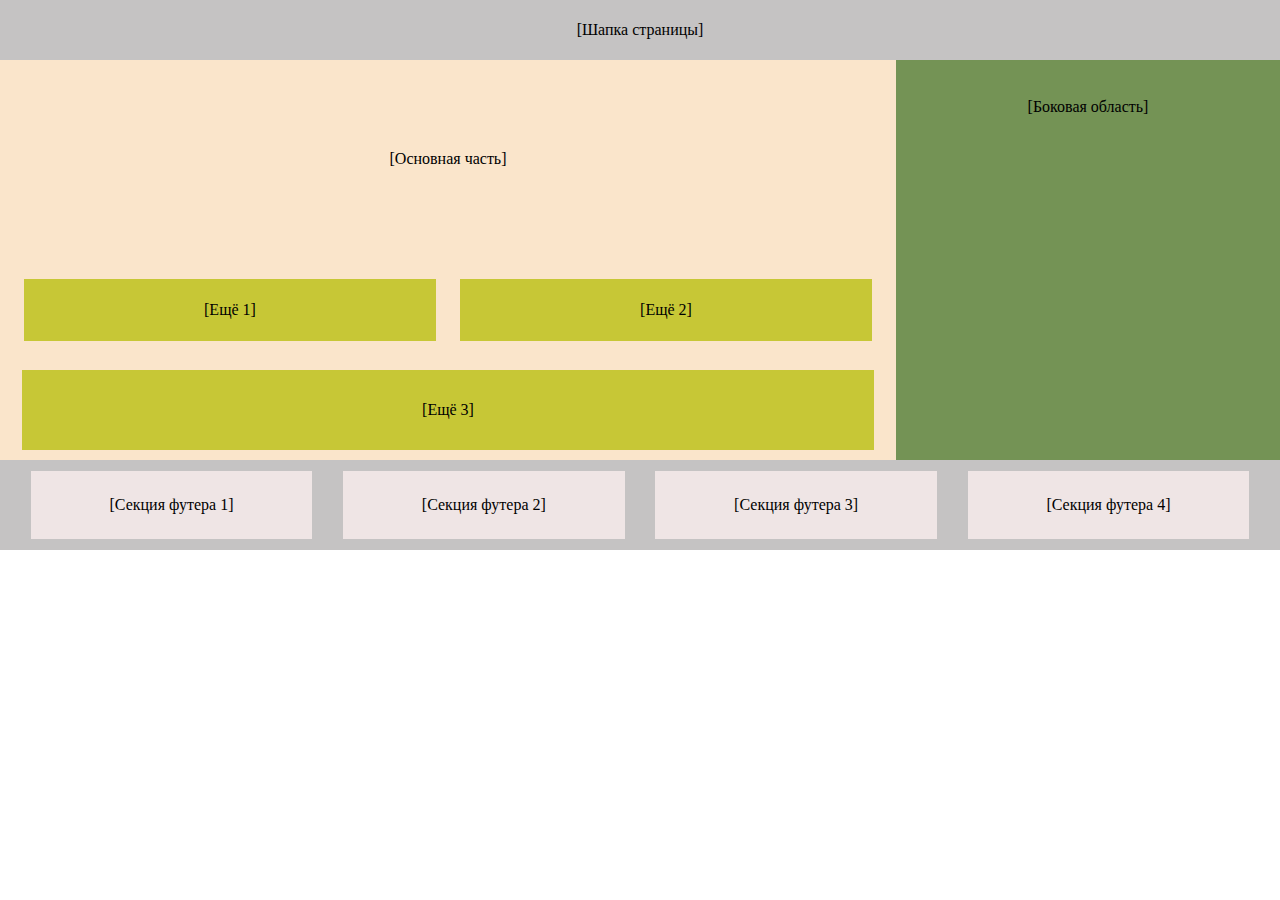
<file: index.html>
<!DOCTYPE html>
<html lang="en">
  <head>
    <meta charset="UTF-8" />
    <meta name="viewport" content="width=device-width, initial-scale=1.0" />
    <title>Document</title>
    <link rel="stylesheet" href="assets/style/normalize.css" />
    <link rel="stylesheet" href="assets/style/style.css" />
  </head>
  <body>
    <div class="root">
      <header class="header">
        <div class="text"><div class="hoofdtext">[Шапка страницы]</div></div>
      </header>
      <main class="main">
        <article class="article">
          <div class="mainpart">
            <div class="maintext">[Основная часть]</div>
          </div>
          <div class="parent">
            <div class="block"><div class="smalltext">[Ещё 1]</div></div>
            <div class="block"><div class="smalltext">[Ещё 2]</div></div>
          </div>
          <div class="bigparent">
            <div class="bigblock"><div class="smalltext">[Ещё 3]</div></div>
          </div>
        </article>
        <aside class="aside">
          <div class="asidepart">
            <div class="asidetext">[Боковая область]</div>
          </div>
        </aside>
      </main>
      <footer class="footer">
        <section class="sectionfooter">
          <div class="footertext">[Секция футера 1]</div>
        </section>
        <section class="sectionfooter">
          <div class="footertext">[Секция футера 2]</div>
        </section>
        <section class="sectionfooter">
          <div class="footertext">[Секция футера 3]</div>
        </section>
        <section class="sectionfooter">
          <div class="footertext">[Секция футера 4]</div>
        </section>
      </footer>
    </div>
  </body>
</html>
</file>
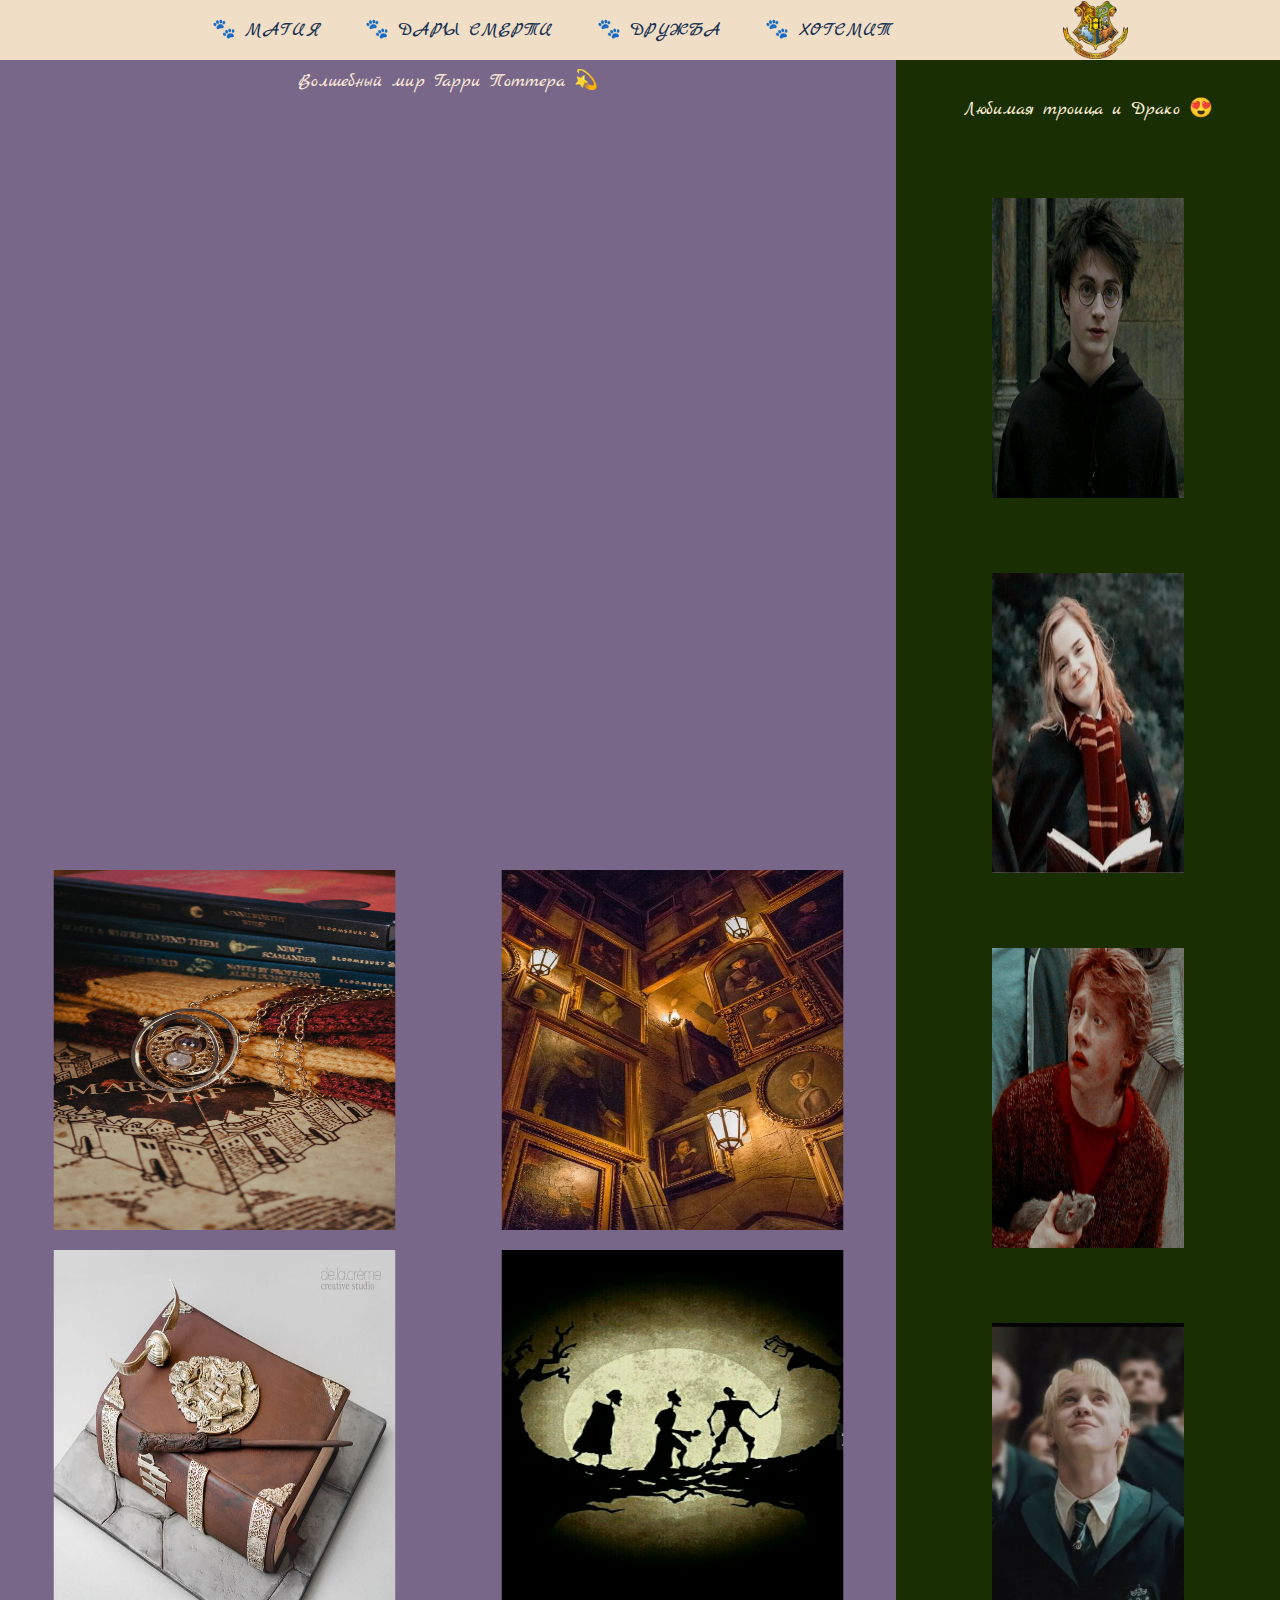
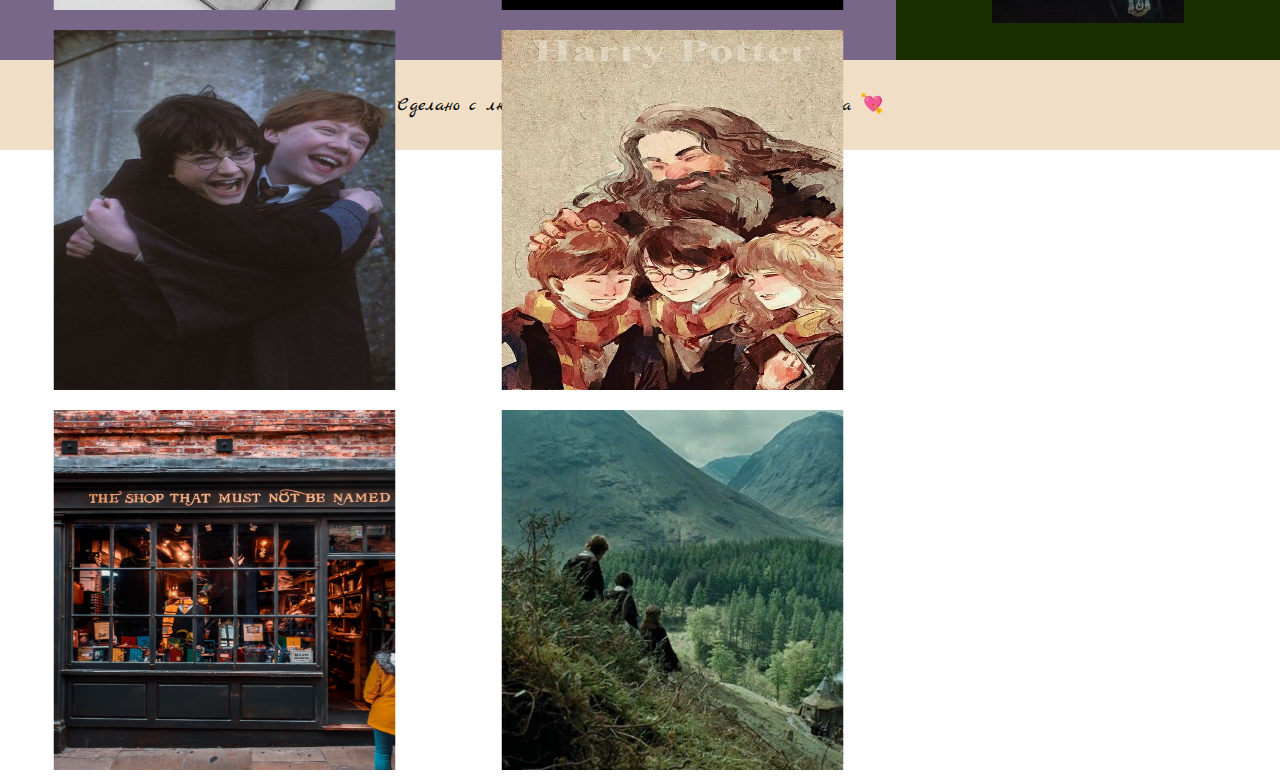
<file: magic.html>
<!DOCTYPE html>
<html lang="en">
  <head>
    <meta charset="UTF-8" />
    <meta name="viewport" content="width=device-width, initial-scale=1.0" />
    <title>Harry Potter</title>
    <link rel="stylesheet" href="assets/style/normalize.css" />
    <link rel="stylesheet" href="assets/style/stylemagic.css" />
    <link rel="preconnect" href="https://fonts.googleapis.com">
<link rel="preconnect" href="https://fonts.gstatic.com" crossorigin>
<link href="https://fonts.googleapis.com/css2?family=Marck+Script&family=Noto+Sans+Mono:wght@300&family=Noto+Sans:ital,wght@1,200&display=swap" rel="stylesheet">
<link rel="shortcut icon" href="assets/icons/crystal-ball.png" type="image/png">
  </head>
  <body>
    <div class="root">
      <header class="header">
        <nav class="nav">
            <ul class="menu">
              <li class="point"><a href="#magic">&#128062; Магия</a></li><!--Поставила якоря в меню на изображения-->
              <li class="point"><a href="#death">&#128062; Дары Смерти</a></li>
              <li class="point"><a href="#friends">&#128062; Дружба</a></li>
              <li class="point"><a href="#hogsmit">&#128062; Хогсмит</a></li>
            </ul>
          </nav>
          <div class="headerimage">
            <img style="width: 65px" src="assets/imgs/hogwarts.png" alt="scroll" />
          </div>
      </header>
      <main class="main">
        <article class="article">
          <div class="mainpart">
            <div class="maintext" style="color: antiquewhite; font-family: 'Marck Script', sans-serif; font-size: larger;">Волшебный мир Гарри Поттера &#128171;</div>
          </div>
          <div class="parent">
            <div class="block"><div class="smalltext"><img src="assets/imgs/mohovik.jpg" alt="Моховик" width="284.97px" height="300px" id="magic" class="flytext"></div></div>
            <div class="block"><div class="smalltext"><img src="assets/imgs/kartini.jpeg" alt="Говорящие картины" width="284.97px" height="300px" id="magic" class="flytext"></div></div>
           <div class="block"><div class="smalltext"><img src="assets/imgs/buzinayapalochka.jpeg" alt="Бузинная палочка" width="284.97px" height="300px" id="death" class="flytext"></div></div>
           <div class="block"><div class="smalltext"><img src="assets/imgs/threebrothers.jpeg" alt="Скачка Барда Бидля" width="284.97px" height="300px" id="death" class="flytext"></div></div>
          
           <div class="block"><div class="smalltext"><img src="assets/imgs/e5d206db-77af-413d-87fe-fc3423bf8919.jpeg" alt="Рон и Гарри" width="284.97px" height="300px" id="friends" class="flytext"></div></div>
           <div class="block"><div class="smalltext"><img src="assets/imgs/withhagrit.jpeg" alt="Хагрид" width="284.97px" height="300px" id="friends" class="flytext"></div></div>

           <div class="block"><div class="smalltext"><img src="assets/imgs/photo2.jpeg" alt="Волшебный магазин" width="284.97px" height="300px" id="hogsmit" class="flytext"></div></div>
           <div class="block"><div class="smalltext"><img src="assets/imgs/The Hogwarts Grounds, Harry Potter.jpeg" alt="Поля" width="284.97px" height="300px" id="hogsmit" class="flytext"></div></div>
          
        </article>
        <aside class="aside">
          <div class="asidepart">
            <div class="asidetext" style="color: antiquewhite; font-family: 'Marck Script', sans-serif; font-size: larger;">Любимая троица и Драко &#128525;</div>
          </div>
          <div class="container">
          <div class="asideimage"><img src="assets/imgs/harry.jpeg" alt="Гарри Поттер" height="300px" width="100%"></div>
          <div class="asideimage"><img src="assets/imgs/hermiona.png" alt="Гермиона Грейнджер" height="300px" width="100%"></div>
          <div class="asideimage"><img src="assets/imgs/ron.jpeg" alt="Рон Уизли" height="300px" width="100%"></div>
          <div class="asideimage"><img src="assets/imgs/Draco.jpeg" alt="Драко Малфой" height="300px" width="100%"></div>
        </div>
        </aside>
      </main>
      <footer class="footer">
        <div style="font-family: 'Marck Script', sans-serif; font-size: larger;">Сделано с любовью к волшебному миру Гарри Поттера &#128152;</div>
      </footer>
    </div>
  </body>
</html>
</file>
<file: assets/style/style.css>
.header {
background-color: rgb(197, 195, 195);
height: 60px;
text-align:center;
vertical-align: middle;
}

.main {
    padding: 0;
    display: flex;
}

.article {
background-color: rgb(250, 229, 203);
min-height: 400px;
width: 70%;
display: flex;
flex-direction: column;
justify-content: flex-end;
align-items: center;
}

.mainpart{
    display: flex;
    width: 100%;
    height: 50%;
    justify-content: center;
    align-items: center;
}


.maintext{
    height: 10%;
}

.parent{
    display: flex;
    width: 100%;
    height: 100px;
    align-items: center;
    justify-content: space-evenly;
}

.block {
background-color: rgb(199, 199, 54);
width: 46%;
height: 62%;
}

.bigparent{
    display: flex;
    width: 100%;
    height: 100px;
    align-items: center;
    justify-content: space-around;
}

.bigblock{
background-color:  rgb(199, 199, 54); 
width: 95%;
height: 80%;
}

.aside {
background-color: rgb(116, 147, 85);
min-height: 400px;
width: 30%;
}

.asidepart{
    display: flex;
    width: 100%;
    height: 50%;
    justify-content: center;
    align-items: flex-start;
}

.asidetext{
height: 10%;
margin: 10%;
}

.footer {
    background-color: rgb(197, 195, 195);
    height: 90px;
    display: flex;
    justify-content: space-evenly;
    align-items: center;
}

.sectionfooter{
    background-color: rgb(239, 229, 229);
    width: 22%;
    height: 75%;
    text-align:center;
    vertical-align: middle;
}
.text{
    height: 100%;
    width: 100%;
    display: flex;
    justify-content: center;
    align-items: center;
}

.sectionfooter{
    display: flex;
    justify-content: center;
    align-items: center;
}

.block,
.bigblock{
display: flex;
justify-content: center;
    align-items: center;
}
</file>
<file: assets/style/stylemagic.css>
.header {
    background-color:  rgb(241, 222, 199);
    height: 60px;
    display: flex;
justify-content: space-evenly;
align-items: center;
  }

  .point{
display: inline;
}

ul li a{
padding: 10px 20px;
text-transform: uppercase;
text-decoration: none;
color: #163152;
font-style: normal;
font-family: 'Marck Script', sans-serif;
font-size: larger;
}

.headerimage{
display: flex;
}

  body{
    height: 2000px;
  }
  
  .main {
    padding: 0;
    display: flex;
    height: 1600px;
  }

  .article {
    background-color: rgb(121, 103, 137);
    min-height: 400px;
    width: 70%;
    display: flex;
    flex-direction: column;
    justify-content: flex-start;
    align-items: center;
  }

  .mainpart {
    display: flex;
    width: 100%;
    height: 50%;
    justify-content: center;
    align-items: flex-start;
  }

  .maintext {
    height: 10%;
    margin: 10px;
  }

  .parent {
    display: flex;
    width: 100%;
    height: 37px;
    flex-wrap: wrap;
align-content: space-around;
justify-content: center;

  }

  .block {
    width: 50%;
    height: 380px;
    
  }

  .aside {
    background-color: rgb(25, 47, 3);
    min-height: 400px;
    width: 30%;
    display: flex ;
    flex-direction: column;
  }

  .asidepart {
    display: flex;
    width: 100%;
    height: 50px;
    justify-content: center;
    align-items: flex-start;
  }

.container{
width: 100%;
height: 1500px;

display: flex;
flex-direction: column;
align-items: center;
justify-content: space-around;
}

  .asideimage{
width: 25%;
background-color: aquamarine;
height: 200px;
width: 50%;
}

  .asidetext {
    height: 10%;
    margin: 10%;
  }

  .footer {
    background-color: rgb(241, 222, 199);
    height: 90px;
    display: flex;
    justify-content: space-evenly;
    align-items: center;
  }

  .sectionfooter {
    background-color: rgb(239, 229, 229);
    width: 22%;
    height: 75%;
    text-align: center;
    vertical-align: middle;
  }
  .text {
    height: 100%;
    width: 100%;
    display: flex;
    justify-content: center;
    align-items: center;
  }

  .sectionfooter {
    display: flex;
    justify-content: center;
    align-items: center;
  }

  .block {
    display: flex;
    justify-content: center;
    align-items: center;
  }
  .smalltext {
display: inline-block; 
overflow: hidden; /* Скрываем всё за контуром */
}
.smalltext, .flytext{
transition: 1s; /* Время эффекта */
display: block; 
}
.smalltext, .flytext:hover {
transform: scale(1.2); /* Увеличиваем масштаб */
}
</file>
